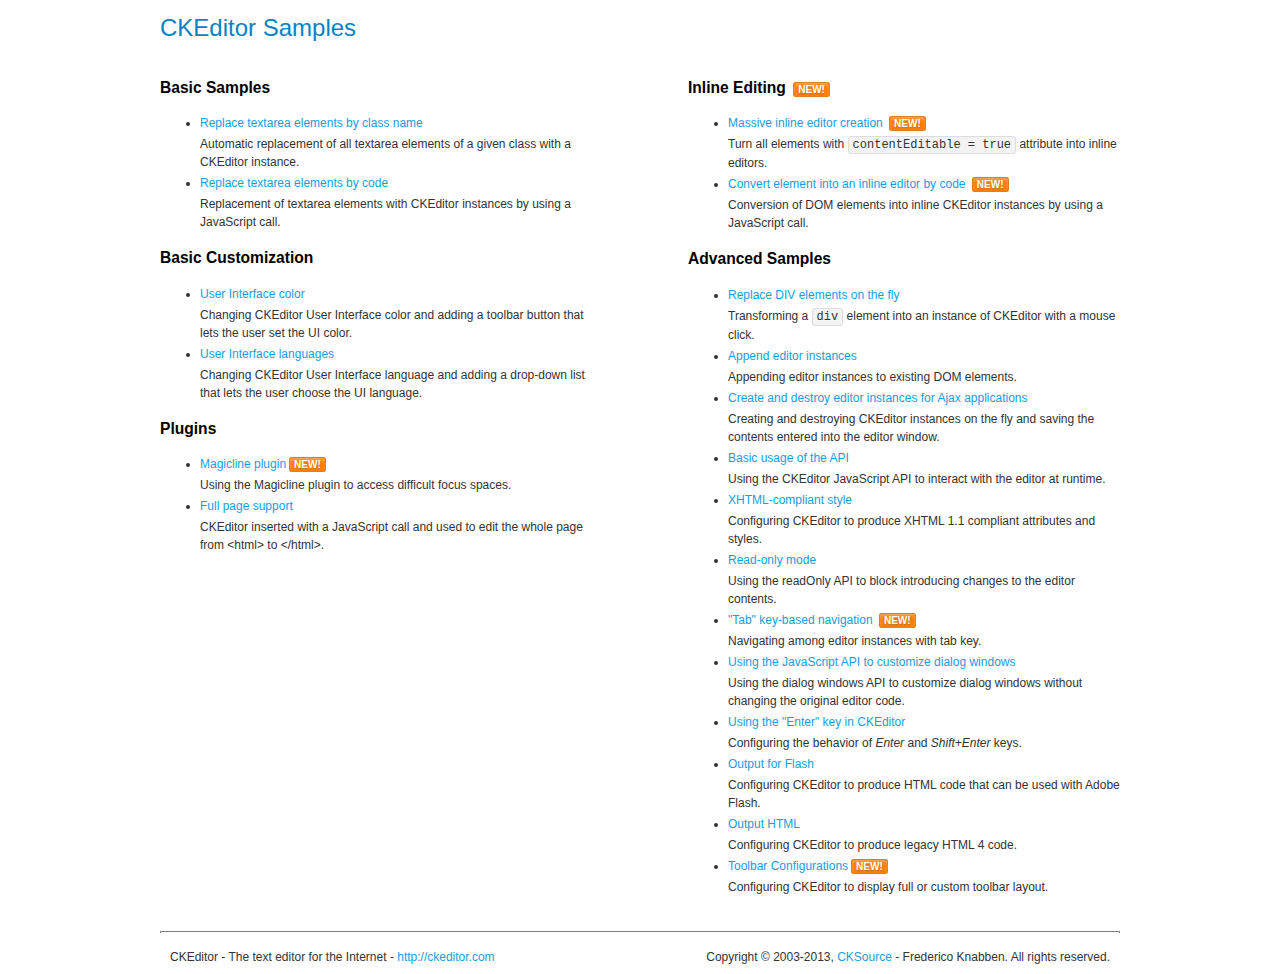
<file: src/main/resources/static/assets/ckeditor/samples/index.html>
<!DOCTYPE html>
<!--
Copyright (c) 2003-2013, CKSource - Frederico Knabben. All rights reserved.
For licensing, see LICENSE.html or http://ckeditor.com/license
-->
<html>
<head>
	<title>CKEditor Samples</title>
	<meta charset="utf-8">
	<link rel="stylesheet" href="sample.css">
</head>
<body>
	<h1 class="samples">
		CKEditor Samples
	</h1>
	<div class="twoColumns">
		<div class="twoColumnsLeft">
			<h2 class="samples">
				Basic Samples
			</h2>
			<dl class="samples">
				<dt><a class="samples" href="replacebyclass.html">Replace textarea elements by class name</a></dt>
				<dd>Automatic replacement of all textarea elements of a given class with a CKEditor instance.</dd>

				<dt><a class="samples" href="replacebycode.html">Replace textarea elements by code</a></dt>
				<dd>Replacement of textarea elements with CKEditor instances by using a JavaScript call.</dd>
			</dl>

			<h2 class="samples">
				Basic Customization
			</h2>
			<dl class="samples">
				<dt><a class="samples" href="uicolor.html">User Interface color</a></dt>
				<dd>Changing CKEditor User Interface color and adding a toolbar button that lets the user set the UI color.</dd>

				<dt><a class="samples" href="uilanguages.html">User Interface languages</a></dt>
				<dd>Changing CKEditor User Interface language and adding a drop-down list that lets the user choose the UI language.</dd>
			</dl>


			<h2 class="samples">Plugins</h2>
<dl class="samples">
<dt><a class="samples" href="plugins/magicline/magicline.html">Magicline plugin</a><span class="new">New!</span></dt>
<dd>Using the Magicline plugin to access difficult focus spaces.</dd>

<dt><a class="samples" href="plugins/wysiwygarea/fullpage.html">Full page support</a></dt>
<dd>CKEditor inserted with a JavaScript call and used to edit the whole page from &lt;html&gt; to &lt;/html&gt;.</dd>
</dl>
		</div>
		<div class="twoColumnsRight">
			<h2 class="samples">
				Inline Editing <span class="new">New!</span>
			</h2>
			<dl class="samples">
				<dt><a class="samples" href="inlineall.html">Massive inline editor creation</a> <span class="new">New!</span></dt>
				<dd>Turn all elements with <code>contentEditable = true</code> attribute into inline editors.</dd>

				<dt><a class="samples" href="inlinebycode.html">Convert element into an inline editor by code</a> <span class="new">New!</span></dt>
				<dd>Conversion of DOM elements into inline CKEditor instances by using a JavaScript call.</dd>

				
			</dl>

			<h2 class="samples">
				Advanced Samples
			</h2>
			<dl class="samples">
				<dt><a class="samples" href="divreplace.html">Replace DIV elements on the fly</a></dt>
				<dd>Transforming a <code>div</code> element into an instance of CKEditor with a mouse click.</dd>

				<dt><a class="samples" href="appendto.html">Append editor instances</a></dt>
				<dd>Appending editor instances to existing DOM elements.</dd>

				<dt><a class="samples" href="ajax.html">Create and destroy editor instances for Ajax applications</a></dt>
				<dd>Creating and destroying CKEditor instances on the fly and saving the contents entered into the editor window.</dd>

				<dt><a class="samples" href="api.html">Basic usage of the API</a></dt>
				<dd>Using the CKEditor JavaScript API to interact with the editor at runtime.</dd>

				<dt><a class="samples" href="xhtmlstyle.html">XHTML-compliant style</a></dt>
				<dd>Configuring CKEditor to produce XHTML 1.1 compliant attributes and styles.</dd>

				<dt><a class="samples" href="readonly.html">Read-only mode</a></dt>
				<dd>Using the readOnly API to block introducing changes to the editor contents.</dd>

				<dt><a class="samples" href="tabindex.html">"Tab" key-based navigation</a> <span class="new">New!</span></dt>
				<dd>Navigating among editor instances with tab key.</dd>


				
<dt><a class="samples" href="plugins/dialog/dialog.html">Using the JavaScript API to customize dialog windows</a></dt>
<dd>Using the dialog windows API to customize dialog windows without changing the original editor code.</dd>

<dt><a class="samples" href="plugins/enterkey/enterkey.html">Using the &quot;Enter&quot; key in CKEditor</a></dt>
<dd>Configuring the behavior of <em>Enter</em> and <em>Shift+Enter</em> keys.</dd>

<dt><a class="samples" href="plugins/htmlwriter/outputforflash.html">Output for Flash</a></dt>
<dd>Configuring CKEditor to produce HTML code that can be used with Adobe Flash.</dd>

<dt><a class="samples" href="plugins/htmlwriter/outputhtml.html">Output HTML</a></dt>
<dd>Configuring CKEditor to produce legacy HTML 4 code.</dd>

<dt><a class="samples" href="plugins/toolbar/toolbar.html">Toolbar Configurations</a><span class="new">New!</span></dt>
<dd>Configuring CKEditor to display full or custom toolbar layout.</dd>

			</dl>
		</div>
	</div>
	<div id="footer">
		<hr>
		<p>
			CKEditor - The text editor for the Internet - <a class="samples" href="http://ckeditor.com/">http://ckeditor.com</a>
		</p>
		<p id="copy">
			Copyright &copy; 2003-2013, <a class="samples" href="http://cksource.com/">CKSource</a> - Frederico Knabben. All rights reserved.
		</p>
	</div>
</body>
</html>
</file>
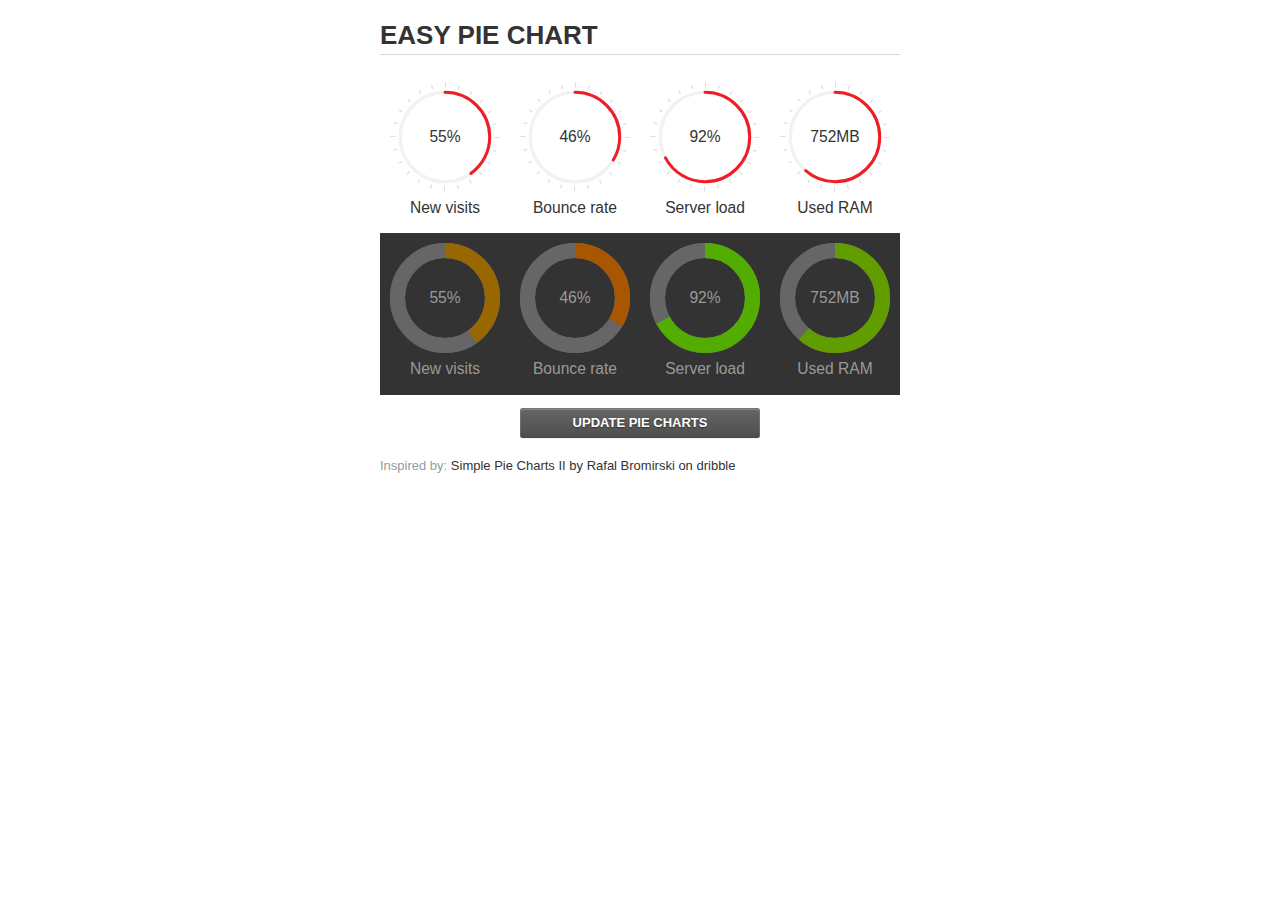
<file: src/main/resources/static/assets/jquery-easy-pie-chart/examples/index.html>
<!doctype html>
<html>
    <head>
        <meta charset="utf-8">
        <title>Easy Pie Chart</title>
        <script type="text/javascript" src="https://ajax.googleapis.com/ajax/libs/jquery/1.7.2/jquery.min.js"></script>
        <script type="text/javascript" src="http://html5shiv.googlecode.com/svn/trunk/html5.js"></script>
        <script type="text/javascript" src="excanvas.js"></script>
        <script type="text/javascript" src="../jquery.easy-pie-chart.js"></script>

        <link rel="stylesheet" type="text/css" href="style.css" media="screen">
        <link rel="stylesheet" type="text/css" href="../jquery.easy-pie-chart.css" media="screen">

        <meta name="viewport" content="width=device-width, initial-scale=1.0">

        <script type="text/javascript">
            var initPieChart = function() {
                $('.percentage').easyPieChart({
                    animate: 1000
                });
                $('.percentage-light').easyPieChart({
                    barColor: function(percent) {
                        percent /= 100;
                        return "rgb(" + Math.round(255 * (1-percent)) + ", " + Math.round(255 * percent) + ", 0)";
                    },
                    trackColor: '#666',
                    scaleColor: false,
                    lineCap: 'butt',
                    lineWidth: 15,
                    animate: 1000
                });

                $('.updateEasyPieChart').on('click', function(e) {
                  e.preventDefault();
                  $('.percentage, .percentage-light').each(function() {
                    var newValue = Math.round(100*Math.random());
                    $(this).data('easyPieChart').update(newValue);
                    $('span', this).text(newValue);
                  });
                });
            };
        </script>
    </head>
    <body onload="initPieChart();">
        <div class="container">
            <h1>EASY PIE CHART</h1>
            <div class="chart">
                <div class="percentage success" data-percent="55"><span>55</span>%</div>
                <div class="label">New visits</div>
            </div>
            <div class="chart">
                <div class="percentage" data-percent="46"><span>46</span>%</div>
                <div class="label">Bounce rate</div>
            </div>
            <div class="chart">
                <div class="percentage" data-percent="92"><span>92</span>%</div>
                <div class="label">Server load</div>
            </div>
            <div class="chart">
                <div class="percentage" data-percent="84"><span>752</span>MB</div>
                <div class="label">Used RAM</div>
            </div>
            <div style="clear:both;"></div>
            <div class="dark">
                <div class="chart">
                    <div id="sparkline_bar" class="percentage-light" data-percent="55"><span>55</span>%</div>
                    <div class="label">New visits</div>
                </div>
                <div class="chart">
                    <div id="sparkline_bar" class="percentage-light" data-percent="46"><span>46</span>%</div>
                    <div class="label">Bounce rate</div>
                </div>
                <div class="chart">
                    <div class="percentage-light" data-percent="92"><span>92</span>%</div>
                    <div class="label">Server load</div>
                </div>
                <div class="chart">
                    <div class="percentage-light" data-percent="84"><span>752</span>MB</div>
                    <div class="label">Used RAM</div>
                </div>
                <div style="clear:both;"></div>
            </div>

            <p><a href="#" class="button updateEasyPieChart">Update pie charts</a></p>

            <p class="credits">Inspired by: <a href="http://drbl.in/ezuc" target="_blank">Simple Pie Charts II by Rafal Bromirski on dribble</a></p>
        </div>
    </body>
</html>
</file>
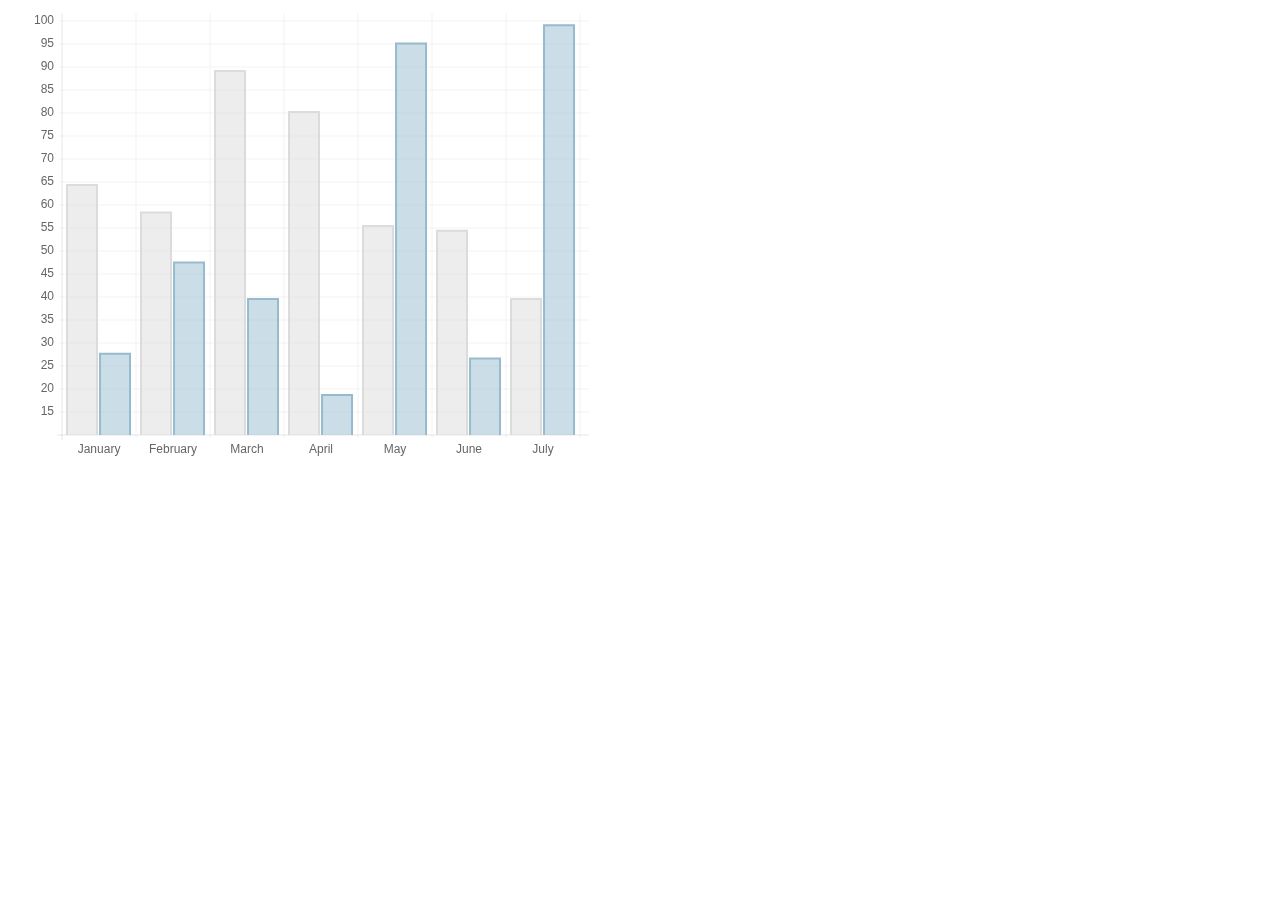
<file: src/main/resources/static/assets/chart-master/samples/bar.html>
<!doctype html>
<html>
	<head>
		<title>Bar Chart</title>
		<script src="../Chart.js"></script>
		<meta name = "viewport" content = "initial-scale = 1, user-scalable = no">
		<style>
			canvas{
			}
		</style>
	</head>
	<body>
		<canvas id="canvas" height="450" width="600"></canvas>


	<script>

		var barChartData = {
			labels : ["January","February","March","April","May","June","July"],
			datasets : [
				{
					fillColor : "rgba(220,220,220,0.5)",
					strokeColor : "rgba(220,220,220,1)",
					data : [65,59,90,81,56,55,40]
				},
				{
					fillColor : "rgba(151,187,205,0.5)",
					strokeColor : "rgba(151,187,205,1)",
					data : [28,48,40,19,96,27,100]
				}
			]
			
		}

	var myLine = new Chart(document.getElementById("canvas").getContext("2d")).Bar(barChartData);
	
	</script>
	</body>
</html>
</file>
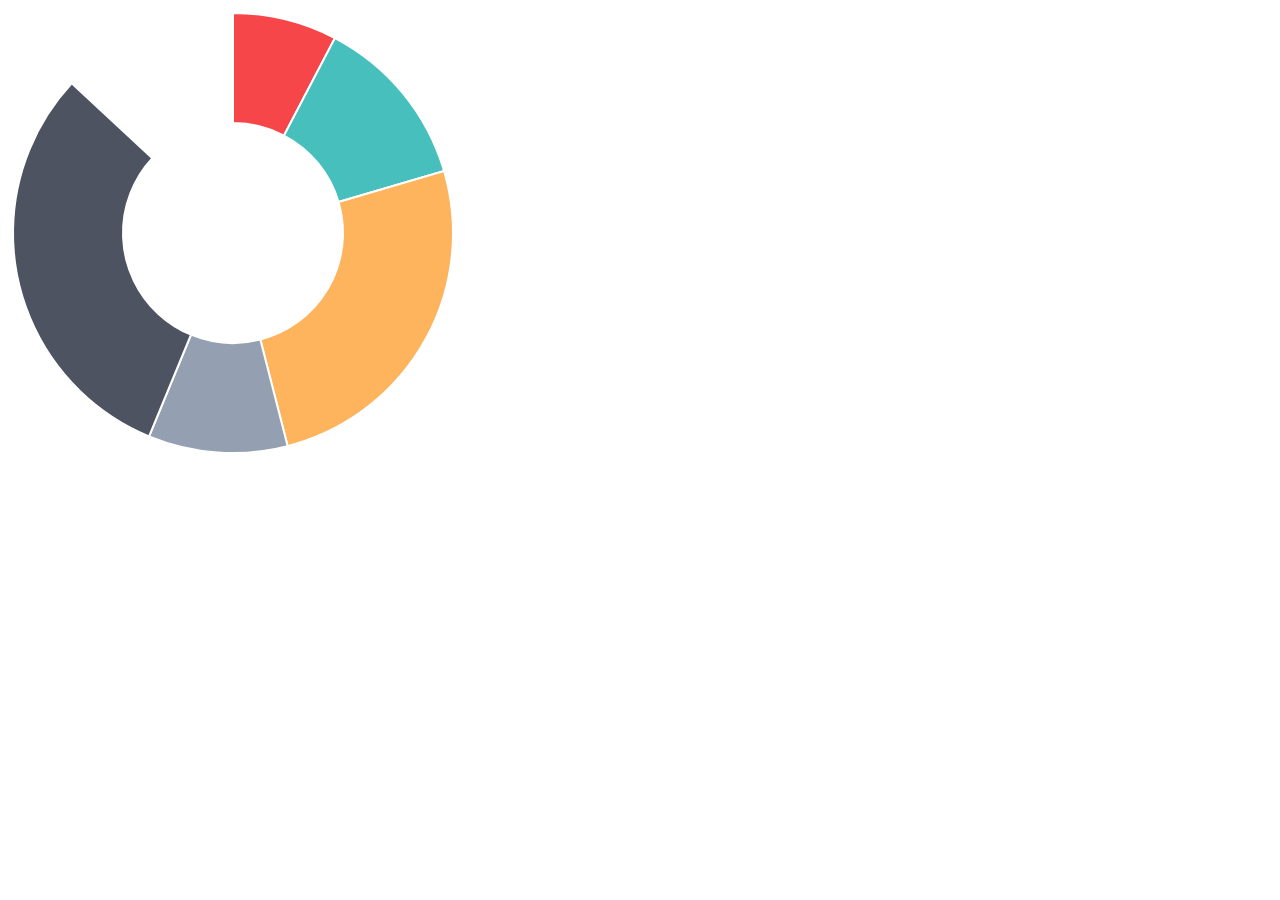
<file: src/main/resources/static/assets/chart-master/samples/doughnut.html>
<!doctype html>
<html>
	<head>
		<title>Doughnut Chart</title>
		<script src="../Chart.js"></script>
		<meta name = "viewport" content = "initial-scale = 1, user-scalable = no">
		<style>
			canvas{
			}
		</style>
	</head>
	<body>
		<canvas id="canvas" height="450" width="450"></canvas>


	<script>

		var doughnutData = [
				{
					value: 30,
					color:"#F7464A"
				},
				{
					value : 50,
					color : "#46BFBD"
				},
				{
					value : 100,
					color : "#FDB45C"
				},
				{
					value : 40,
					color : "#949FB1"
				},
				{
					value : 120,
					color : "#4D5360"
				}
			
			];

	var myDoughnut = new Chart(document.getElementById("canvas").getContext("2d")).Doughnut(doughnutData);
	
	</script>
	</body>
</html>
</file>
<file: src/main/resources/static/assets/ckeditor/samples/sample.css>
/*
Copyright (c) 2003-2013, CKSource - Frederico Knabben. All rights reserved.
For licensing, see LICENSE.html or http://ckeditor.com/license
*/

html, body, h1, h2, h3, h4, h5, h6, div, span, blockquote, p, address, form, fieldset, img, ul, ol, dl, dt, dd, li, hr, table, td, th, strong, em, sup, sub, dfn, ins, del, q, cite, var, samp, code, kbd, tt, pre
{
	line-height: 1.5em;
}

body
{
	padding: 10px 30px;
}

input, textarea, select, option, optgroup, button, td, th
{
	font-size: 100%;
}

pre, code, kbd, samp, tt
{
	font-family: monospace,monospace;
	font-size: 1em;
}

body {
    width: 960px;
    margin: 0 auto;
}

code
{
	background: #f3f3f3;
	border: 1px solid #ddd;
	padding: 1px 4px;

	-moz-border-radius: 3px;
	-webkit-border-radius: 3px;
	border-radius: 3px;
}

.new
{
	background: #FF7E00;
	border: 1px solid #DA8028;
	color: #fff;
	font-size: 10px;
	font-weight: bold;
	padding: 1px 4px;
	text-shadow: 0 1px 0 #C97626;
	text-transform: uppercase;
	margin: 0 0 0 3px;

	-moz-border-radius: 3px;
	-webkit-border-radius: 3px;
	border-radius: 3px;

	-moz-box-shadow: 0 2px 3px 0 #FFA54E inset;
	-webkit-box-shadow: 0 2px 3px 0 #FFA54E inset;
	box-shadow: 0 2px 3px 0 #FFA54E inset;
}

h1.samples
{
	color: #0782C1;
	font-size: 200%;
	font-weight: normal;
	margin: 0;
	padding: 0;
}

h1.samples a
{
	color: #0782C1;
	text-decoration: none;
	border-bottom: 1px dotted #0782C1;
}

.samples a:hover
{
	border-bottom: 1px dotted #0782C1;
}

h2.samples
{
	color: #000000;
	font-size: 130%;
	margin: 15px 0 0 0;
	padding: 0;
}

p, blockquote, address, form, pre, dl, h1.samples, h2.samples
{
	margin-bottom: 15px;
}

ul.samples
{
	margin-bottom: 15px;
}

.clear
{
	clear: both;
}

fieldset
{
	margin: 0;
	padding: 10px;
}

body, input, textarea
{
	color: #333333;
	font-family: Arial, Helvetica, sans-serif;
}

body
{
	font-size: 75%;
}

a.samples
{
	color: #189DE1;
	text-decoration: none;
}

form
{
	margin: 0;
	padding: 0;
}

pre.samples
{
	background-color: #F7F7F7;
	border: 1px solid #D7D7D7;
	overflow: auto;
	padding: 0.25em;
	white-space: pre-wrap; /* CSS 2.1 */
	word-wrap: break-word; /* IE7 */
	-moz-tab-size: 4;
	-o-tab-size: 4;
	-webkit-tab-size: 4;
	tab-size: 4;
}

#footer
{
	clear: both;
	padding-top: 10px;
}

#footer hr
{
	margin: 10px 0 15px 0;
	height: 1px;
	border: solid 1px gray;
	border-bottom: none;
}

#footer p
{
	margin: 0 10px 10px 10px;
	float: left;
}

#footer #copy
{
	float: right;
}

#outputSample
{
	width: 100%;
	table-layout: fixed;
}

#outputSample thead th
{
	color: #dddddd;
	background-color: #999999;
	padding: 4px;
	white-space: nowrap;
}

#outputSample tbody th
{
	vertical-align: top;
	text-align: left;
}

#outputSample pre
{
	margin: 0;
	padding: 0;
}

.description
{
	border: 1px dotted #B7B7B7;
	margin-bottom: 10px;
	padding: 10px 10px 0;
	overflow: hidden;
}

label
{
	display: block;
	margin-bottom: 6px;
}

/**
 *	CKEditor editables are automatically set with the "cke_editable" class
 *	plus cke_editable_(inline|themed) depending on the editor type.
 */

/* Style a bit the inline editables. */
.cke_editable.cke_editable_inline
{
	cursor: pointer;
}

/* Once an editable element gets focused, the "cke_focus" class is
   added to it, so we can style it differently. */
.cke_editable.cke_editable_inline.cke_focus
{
	box-shadow: inset 0px 0px 20px 3px #ddd, inset 0 0 1px #000;
	outline: none;
	background: #eee;
	cursor: text;
}

/* Avoid pre-formatted overflows inline editable. */
.cke_editable_inline pre
{
	white-space: pre-wrap;
	word-wrap: break-word;
}

/**
 *	Samples index styles.
 */

.twoColumns,
.twoColumnsLeft,
.twoColumnsRight
{
	overflow: hidden;
}

.twoColumnsLeft,
.twoColumnsRight
{
	width: 45%;
}

.twoColumnsLeft
{
	float: left;
}

.twoColumnsRight
{
	float: right;
}

dl.samples
{
	padding: 0 0 0 40px;
}
dl.samples > dt
{
	display: list-item;
	list-style-type: disc;
	list-style-position: outside;
	margin: 0 0 3px;
}
dl.samples > dd
{
	margin: 0 0 3px;
}
.warning
{
    color: #ff0000;
	background-color: #FFCCBA;
    border: 2px dotted #ff0000;
	padding: 15px 10px;
	margin: 10px 0;
}

/* Used on inline samples */

blockquote
{
	font-style: italic;
	font-family: Georgia, Times, "Times New Roman", serif;
	padding: 2px 0;
	border-style: solid;
	border-color: #ccc;
	border-width: 0;
}

.cke_contents_ltr blockquote
{
	padding-left: 20px;
	padding-right: 8px;
	border-left-width: 5px;
}

.cke_contents_rtl blockquote
{
	padding-left: 8px;
	padding-right: 20px;
	border-right-width: 5px;
}

img.right {
    border: 1px solid #ccc;
    float: right;
    margin-left: 15px;
    padding: 5px;
}

img.left {
    border: 1px solid #ccc;
    float: left;
    margin-right: 15px;
    padding: 5px;
}
</file>
<file: src/main/resources/static/assets/jquery-easy-pie-chart/examples/style.css>
body {
    font: 13px/1.4 'Helvetica Neue', 'Helvetica','Arial', sans-serif;
    color: #333;
}

.container {
    width: 520px;
    margin: auto;
}

h1 {
    border-bottom: 1px solid #d9d9d9;
}

a {
    color: #be2221;
    text-decoration: none;
}

.chart {
    float: left;
    margin: 10px;
}

.percentage,
.label {
    text-align: center;
    color: #333;
    font-weight: 100;
    font-size: 1.2em;
    margin-bottom: 0.3em;
}

.credits {
    padding-top: 0.5em;
    clear: both;
    color: #999;
}

.credits a {
    color: #333;
}

.dark {
    background: #333;
}

.dark .percentage-light,
.dark .label {
    text-align: center;
    color: #999;
    font-weight: 100;
    font-size: 1.2em;
    margin-bottom: 0.3em;
}


.button {
  -webkit-box-shadow: inset 0 0 1px #000, inset 0 1px 0 1px rgba(255,255,255,0.2), 0 1px 1px -1px rgba(0, 0, 0, .5);
  -moz-box-shadow: inset 0 0 1px #000, inset 0 1px 0 1px rgba(255,255,255,0.2), 0 1px 1px -1px rgba(0, 0, 0, .5);
  box-shadow: inset 0 0 1px #000, inset 0 1px 0 1px rgba(255,255,255,0.2), 0 1px 1px -1px rgba(0, 0, 0, .5);
  -webkit-border-radius: 3px;
  -moz-border-radius: 3px;
  border-radius: 3px;
  padding: 6px 20px;
  font-weight: bold;
  text-transform: uppercase;
  display: block;
  margin: auto;
  max-width: 200px;
  text-align: center;
  background-color: #5c5c5c;
  background-image: -moz-linear-gradient(top, #666666, #4d4d4d);
  background-image: -ms-linear-gradient(top, #666666, #4d4d4d);
  background-image: -webkit-gradient(linear, 0 0, 0 100%, from(#666666), to(#4d4d4d));
  background-image: -webkit-linear-gradient(top, #666666, #4d4d4d);
  background-image: -o-linear-gradient(top, #666666, #4d4d4d);
  background-image: linear-gradient(top, #666666, #4d4d4d);
  background-repeat: repeat-x;
  filter: progid:DXImageTransform.Microsoft.gradient(startColorstr='#666666', endColorstr='#4d4d4d', GradientType=0);
  color: #ffffff;
  text-shadow: 0 1px 1px #333333;
}
.button:hover {
  color: #ffffff;
  text-decoration: none;
  background-color: #616161;
  background-image: -moz-linear-gradient(top, #6b6b6b, #525252);
  background-image: -ms-linear-gradient(top, #6b6b6b, #525252);
  background-image: -webkit-gradient(linear, 0 0, 0 100%, from(#6b6b6b), to(#525252));
  background-image: -webkit-linear-gradient(top, #6b6b6b, #525252);
  background-image: -o-linear-gradient(top, #6b6b6b, #525252);
  background-image: linear-gradient(top, #6b6b6b, #525252);
  background-repeat: repeat-x;
  filter: progid:DXImageTransform.Microsoft.gradient(startColorstr='#6b6b6b', endColorstr='#525252', GradientType=0);
}
.button:active {
  background-color: #575757;
  background-image: -moz-linear-gradient(top, #616161, #474747);
  background-image: -ms-linear-gradient(top, #616161, #474747);
  background-image: -webkit-gradient(linear, 0 0, 0 100%, from(#616161), to(#474747));
  background-image: -webkit-linear-gradient(top, #616161, #474747);
  background-image: -o-linear-gradient(top, #616161, #474747);
  background-image: linear-gradient(top, #616161, #474747);
  background-repeat: repeat-x;
  filter: progid:DXImageTransform.Microsoft.gradient(startColorstr='#616161', endColorstr='#474747', GradientType=0);
  -webkit-transform: translate(0, 1px);
  -moz-transform: translate(0, 1px);
  -ms-transform: translate(0, 1px);
  -o-transform: translate(0, 1px);
  transform: translate(0, 1px);
}
.button:disabled {
  background-color: #dddddd;
  background-image: -moz-linear-gradient(top, #e7e7e7, #cdcdcd);
  background-image: -ms-linear-gradient(top, #e7e7e7, #cdcdcd);
  background-image: -webkit-gradient(linear, 0 0, 0 100%, from(#e7e7e7), to(#cdcdcd));
  background-image: -webkit-linear-gradient(top, #e7e7e7, #cdcdcd);
  background-image: -o-linear-gradient(top, #e7e7e7, #cdcdcd);
  background-image: linear-gradient(top, #e7e7e7, #cdcdcd);
  background-repeat: repeat-x;
  filter: progid:DXImageTransform.Microsoft.gradient(startColorstr='#e7e7e7', endColorstr='#cdcdcd', GradientType=0);
  color: #939393;
  text-shadow: 0 1px 1px #fff;
}

@media screen and (max-device-width: 480px) {
  .container{
    width: 100%;
  }
}
</file>
